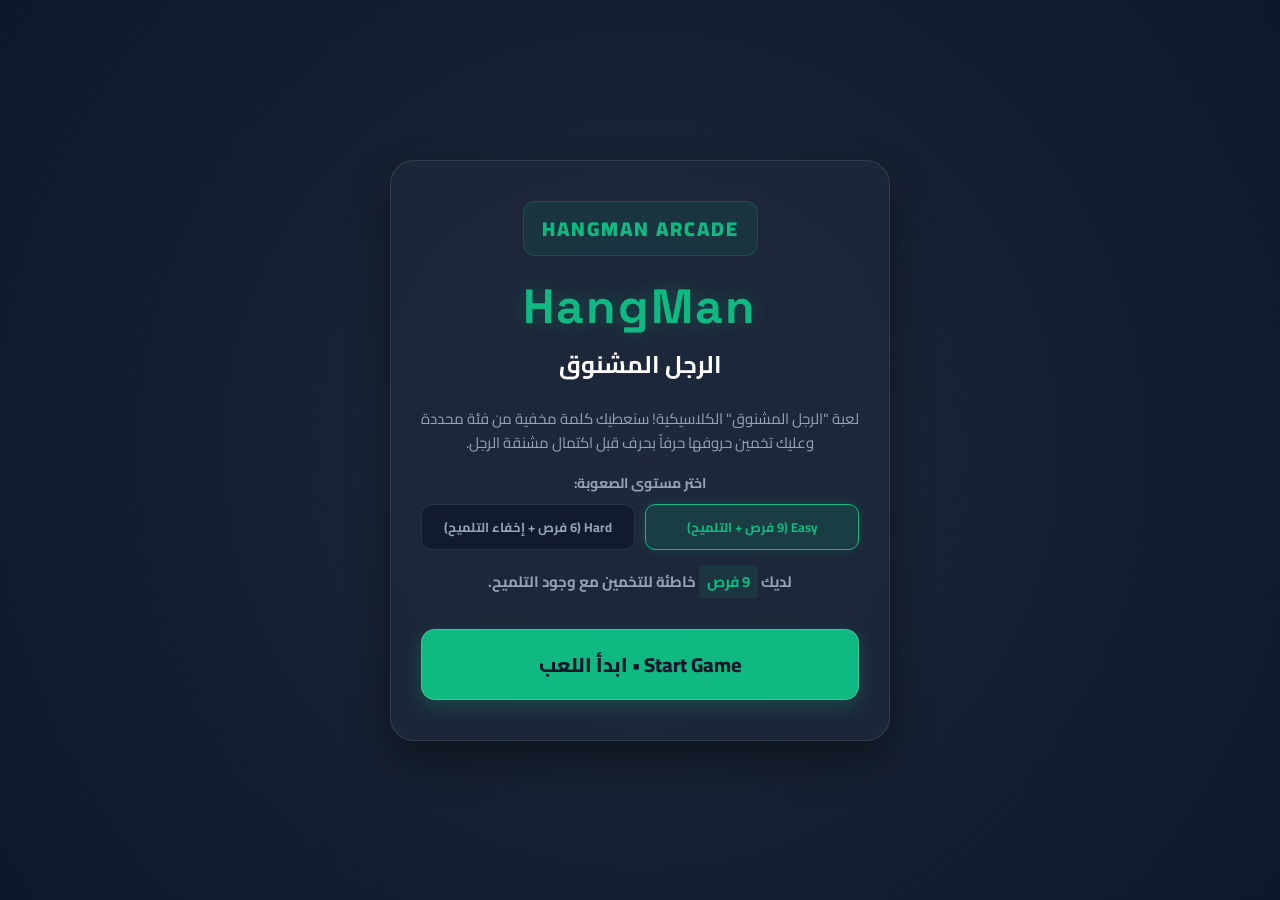
<file: index.html>
<!DOCTYPE html>
<html lang="ar">
<head>
  <meta charset="UTF-8">
  <meta http-equiv="X-UA-Compatible" content="IE=edge">
  <meta name="viewport" content="width=device-width, initial-scale=1.0, maximum-scale=1.0, user-scalable=no">
  <link rel="stylesheet" href="style.css">
  <link rel="icon" type="image/svg+xml" href="data:image/svg+xml,<svg xmlns='http://www.w3.org/2000/svg' viewBox='0 0 100 100'><rect width='100' height='100' rx='20' fill='%230f172a'/><path d='M30 20 H70 M70 20 V35 M30 20 V80 M20 80 H80' stroke='%2310b981' stroke-width='8' stroke-linecap='round' stroke-linejoin='round' fill='none'/><circle cx='70' cy='45' r='8' stroke='%2310b981' stroke-width='5' fill='none'/></svg>">
  
  <!-- SEO Optimization Meta Tags -->
  <title>لعبة الرجل المشنوق الكلاسيكية | Hangman Arcade Game</title>
  <meta name="description" content="لعبة الرجل المشنوق الكلاسيكية باللغة الإنجليزية مع تلميحات ذكية ومؤثرات صوتية مميزة. العب Hangman Arcade مجاناً واختبر ذكاءك وحصيلتك اللغوية الآن!">
  <meta name="keywords" content="لعبة الرجل المشنوق, هانجمان, لعبة تخمين الكلمات, العاب ذكاء, hangman, hangman game, word guessing, play hangman online, free word games, english vocabulary game">
  <meta name="author" content="AbdalaGit">
  <meta name="robots" content="index, follow">
  <link rel="canonical" href="https://abdalagit.github.io/HangMan/ff.html">
  
  <!-- Open Graph / Facebook -->
  <meta property="og:type" content="website">
  <meta property="og:url" content="https://abdalagit.github.io/HangMan/ff.html">
  <meta property="og:title" content="لعبة الرجل المشنوق أركيد | Hangman Arcade Game">
  <meta property="og:description" content="لعبة الرجل المشنوق الكلاسيكية باللغة الإنجليزية مع تلميحات ذكية ومؤثرات صوتية مميزة. العب مجاناً واختبر ذكاءك وحصيلتك اللغوية الآن!">
  <meta property="og:image" content="https://abdalagit.github.io/HangMan/assets/game-preview.png">

  <!-- Twitter Card -->
  <meta property="twitter:card" content="summary_large_image">
  <meta property="twitter:url" content="https://abdalagit.github.io/HangMan/ff.html">
  <meta property="twitter:title" content="لعبة الرجل المشنوق أركيد | Hangman Arcade Game">
  <meta property="twitter:description" content="لعبة الرجل المشنوق الكلاسيكية باللغة الإنجليزية مع تلميحات ذكية ومؤثرات صوتية مميزة. العب مجاناً واختبر ذكاءك وحصيلتك اللغوية الآن!">
  <meta property="twitter:image" content="https://abdalagit.github.io/HangMan/assets/game-preview.png">

  <!-- Structured Data JSON-LD for Google Rich Snippets -->
  <script type="application/ld+json">
  {
    "@context": "https://schema.org",
    "@type": "WebApplication",
    "name": "Hangman Arcade",
    "alternateName": "لعبة الرجل المشنوق",
    "url": "https://abdalagit.github.io/HangMan/ff.html",
    "image": "https://abdalagit.github.io/HangMan/assets/game-preview.png",
    "description": "A highly responsive, modern Hangman game built with HTML, CSS, and pure vanilla JavaScript featuring an elegant emerald theme, real-time audio synthesizers, smart hints, and optimized layouts.",
    "applicationCategory": "GameApplication",
    "genre": "Word Game",
    "browserRequirements": "Requires HTML5, CSS3, JavaScript",
    "operatingSystem": "All"
  }
  </script>

  <link rel="preconnect" href="https://fonts.googleapis.com">
  <link rel="preconnect" href="https://fonts.gstatic.com" crossorigin>
  <link href="https://fonts.googleapis.com/css2?family=Cairo:wght@400;600;700;900&family=Space+Grotesk:wght@500;700&display=swap" rel="stylesheet">
</head>
<body>

  <!-- شاشة البداية والترحيب -->
  <div id="start" class="start">
    <div class="start-card">
      <div class="game-logo-text">HANGMAN ARCADE</div>
      <h1>HangMan</h1>
      <h2>الرجل المشنوق</h2>
      <p class="p-one" dir="rtl">لعبة "الرجل المشنوق" الكلاسيكية! سنعطيك كلمة مخفية من فئة محددة وعليك تخمين حروفها حرفاً بحرف قبل اكتمال مشنقة الرجل.</p>
      
      <div class="difficulty-selection" dir="rtl">
        <label class="diff-title">اختر مستوى الصعوبة:</label>
        <div class="diff-options">
          <button type="button" id="diff-easy-btn" class="diff-btn active" data-diff="easy">Easy (9 فرص + التلميح)</button>
          <button type="button" id="diff-hard-btn" class="diff-btn" data-diff="hard">Hard (6 فرص + إخفاء التلميح)</button>
        </div>
      </div>

      <p class="p-two" dir="rtl" id="start-lives-info">لديك <span id="start-lives-count">9 فرص</span> خاطئة للتخمين.</p>
      <button id="btn" class="btn">ابدأ اللعب • Start Game</button>
    </div>
  </div>

  <div class="container">
    <!-- شريط معلومات اللعبة الأعلى -->
    <div class="game-header">
      <div class="game-name">
        Hangman Arcade
      </div>

      <div class="header-controls">
        <div class="category">
          <span class="category-label">Category:</span>
          <span id="current-category-name" class="category-value">---</span>
        </div>

        <div class="category">
          <label for="difficulty-select" class="category-label">Difficulty:</label>
          <select id="difficulty-select" class="category-dropdown">
            <option value="easy">Easy (9 Lives)</option>
            <option value="hard">Hard (6 Lives)</option>
          </select>
        </div>

        <div class="header-stats">
          <div class="stat-badge score-badge" title="Total Score Points">
            <span class="stat-label">Score:</span> <span id="score-count">0</span>
          </div>
          <div class="stat-badge streak-badge" title="Current Win Streak">
            <span class="stat-label">Streak:</span> <span id="streak-count">0</span>
          </div>
          <div class="stat-badge wins-badge" title="Total Wins">
            <span class="stat-label">Wins:</span> <span id="wins-count">0</span>
          </div>
          <button id="sound-toggle-btn" class="sound-toggle-btn" title="Toggle Sound">
            <span id="sound-icon">Sound: ON</span>
          </button>
        </div>
      </div>
    </div>
    
    <!-- محتوى اللعب الرئيسي -->
    <div class="main-row">
      <!-- رسمة الرجل المشنوق الكلاسيكية -->
      <div class="hangman-container">
        <div class="hangman">
          <div class="draw">
            <div class="stand"></div>
            <div class="hang"></div>
            <div class="rope"></div>
            <div class="man">
              <div class="head">
                <div class="eys"></div>
                <div class="mouth"></div>
              </div>
              <div class="body"></div>
              <div class="hands"></div>
              <div class="legs"></div>
            </div>
          </div>
        </div>
        
        <!-- لوحة العداد الذكية لحساب عدد الحروف المتبقية والفرص -->
        <div class="game-metrics">
          <div class="metric-box">
            <div class="metric-title">Letters Count</div>
            <div class="metric-value" id="word-letters-count">0</div>
          </div>
          <div class="metric-box timer-metric" id="timer-box">
            <div class="metric-title">Time Left</div>
            <div class="metric-value" id="timer-value">60s</div>
          </div>
          <div class="metric-box warning">
            <div class="metric-title">Remaining Lives</div>
            <div class="metric-value" id="remaining-lives">9</div>
          </div>
        </div>
      </div>
      
      <!-- لوحة المفاتيح الافتراضية للحروف الإنجليزية -->
      <div class="letters-panel">
        <div class="letters-header">Click on a letter to guess:</div>
        <div class="letters"></div>
      </div>
    </div>

    <!-- منطقة عرض وتخمين الكلمة -->
    <div class="guess-section">
      <div class="section-title">Word to Guess:</div>
      <div class="word-guess"></div>
      <div class="hint-container">
        <div class="hint-box" id="hint-box-container">
          <span class="hint-label">Hint:</span>
          <span id="word-hint"></span>
        </div>
      </div>
    </div>

    <!-- الفوتر البسيط -->
    <footer class="game-footer">
      <div class="footer-content" dir="rtl">
        <span>لعبة الرجل المشنوق الكلاسيكية • Hangman Arcade</span>
        <span class="footer-divider">•</span>
        <span>جميع الحقوق محفوظة © 2026</span>
      </div>
    </footer>
  </div>

  <!-- ملفات الصوت المرجعية والاحتياطية المضحكة -->
  <audio id="success" src="https://assets.mixkit.co/active_storage/sfx/2018/2018-preview.mp3" preload="auto"></audio>
  <audio id="fail" src="https://assets.mixkit.co/active_storage/sfx/2578/2578-preview.mp3" preload="auto"></audio>
  <audio id="maniacal" src="Maniacal.mp3" preload="auto"></audio>
  <audio id="rr" src="rr.mp3" preload="auto"></audio>
  <audio id="click" src="https://assets.mixkit.co/active_storage/sfx/2568/2568-preview.mp3" preload="auto"></audio>

  <script src="script.js"></script>
</body>
</html>
</file>
<file: style.css>
/* 
  لعبة الرجل المشنوق - التنسيق العام والجماليات الحديثة
  مبني باستخدام CSS القياسي والمتجاوب بالكامل 
*/

* {
  box-sizing: border-box;
  margin: 0;
  padding: 0;
  font-family: 'Cairo', 'Segoe UI', Tahoma, Geneva, Verdana, sans-serif;
  text-transform: capitalize;
}

:root {
  --width-and-border: 4px;
  --primary-color: #10b981; /* زمردي */
  --primary-hover: #059669;
  --dark-bg: #0f172a;       /* كحلي غامق للغاية */
  --card-bg: #1e293b;       /* كحلي متوسط */
  --light-gray: #f1f5f9;
  --danger-color: #ef4444;  /* أحمر مرجاني */
  --text-main: #f8fafc;
  --text-muted: #94a3b8;
}

body {
  background-color: var(--dark-bg);
  color: var(--text-main);
  height: 100vh;
  height: 100dvh;
  display: flex;
  flex-direction: column;
  justify-content: center;
  align-items: center;
  overflow: hidden;
  padding: 10px;
}

/* شاشة الترحيب والبداية */
.start {
  position: fixed;
  width: 100vw;
  height: 100vh;
  left: 0;
  top: 0;
  display: flex;
  align-items: center;
  justify-content: center;
  background: radial-gradient(circle at center, #1e293b 0%, #0f172a 100%);
  z-index: 100000;
  transition: opacity 0.5s ease-out, visibility 0.5s ease-out;
}

.start-card {
  background-color: rgba(30, 41, 59, 0.8);
  border: 1px solid rgba(255, 255, 255, 0.1);
  backdrop-filter: blur(12px);
  padding: 40px 30px;
  border-radius: 24px;
  max-width: 500px;
  width: 90%;
  text-align: center;
  box-shadow: 0 20px 40px rgba(0, 0, 0, 0.4);
  animation: slideUp 0.6s cubic-bezier(0.16, 1, 0.3, 1) forwards;
}

.game-logo-text {
  font-size: 20px;
  font-weight: 900;
  letter-spacing: 2px;
  color: var(--primary-color);
  background-color: rgba(16, 185, 129, 0.1);
  padding: 8px 18px;
  border-radius: 12px;
  border: 1px solid rgba(16, 185, 129, 0.2);
  display: inline-block;
  margin-bottom: 20px;
}

.difficulty-selection {
  margin: 15px 0 20px 0;
  text-align: right;
}

.diff-title {
  display: block;
  font-size: 14px;
  font-weight: 700;
  color: var(--text-muted);
  margin-bottom: 8px;
  text-align: center;
}

.diff-options {
  display: flex;
  gap: 10px;
  justify-content: center;
}

.diff-btn {
  flex: 1;
  background-color: rgba(15, 23, 42, 0.7);
  border: 1px solid rgba(255, 255, 255, 0.1);
  color: var(--text-muted);
  font-family: 'Cairo', sans-serif;
  font-size: 13px;
  font-weight: 700;
  padding: 10px 14px;
  border-radius: 10px;
  cursor: pointer;
  transition: all 0.2s ease;
  outline: none;
}

.diff-btn:hover {
  border-color: var(--primary-color);
  color: #fff;
}

.diff-btn.active {
  background-color: rgba(16, 185, 129, 0.15);
  border-color: var(--primary-color);
  color: var(--primary-color);
  box-shadow: 0 0 12px rgba(16, 185, 129, 0.2);
}

.start h1 {
  color: var(--primary-color);
  font-size: 48px;
  font-weight: 900;
  font-family: 'Space Grotesk', 'Cairo', sans-serif;
  letter-spacing: 2px;
  margin-bottom: 5px;
  text-shadow: 0 0 20px rgba(16, 185, 129, 0.3);
}

.start h2 {
  color: #fff;
  font-size: 24px;
  font-weight: 700;
  margin-bottom: 20px;
}

.start p {
  color: var(--text-muted);
  font-size: 15px;
  line-height: 1.6;
}

.start .p-one {
  margin-bottom: 15px;
}

.start .p-two {
  margin-bottom: 35px;
  font-weight: bold;
}

.start .p-two span {
  color: var(--primary-color);
  background-color: rgba(16, 185, 129, 0.1);
  padding: 2px 8px;
  border-radius: 4px;
}

.start .btn {
  width: 100%;
  padding: 16px 30px;
  border: none;
  outline: none;
  border-radius: 14px;
  cursor: pointer;
  color: #0f172a;
  background-color: var(--primary-color);
  font-size: 20px;
  font-weight: 800;
  transition: all 0.25s ease;
  box-shadow: 0 6px 20px rgba(16, 185, 129, 0.25);
  border: 1px solid rgba(255, 255, 255, 0.2);
}

.start .btn:hover {
  background-color: #34d399;
  transform: translateY(-3px);
  box-shadow: 0 10px 25px rgba(16, 185, 129, 0.4);
}

.start .btn:active {
  transform: translateY(-1px);
  box-shadow: 0 4px 12px rgba(16, 185, 129, 0.2);
}

/* الحاوية الرئيسية للمحتوى - توسيع الصفحة بالكامل مع فراغ بسيط للجوانب */
.container {
  margin: 0 auto;
  width: calc(100% - 30px);
  max-width: 1400px;
  max-height: calc(100vh - 20px);
  max-height: calc(100dvh - 20px);
  background-color: var(--card-bg);
  border: 1px solid rgba(255, 255, 255, 0.05);
  padding: 20px 30px;
  border-radius: 24px;
  box-shadow: 0 15px 35px rgba(0, 0, 0, 0.3);
  display: flex;
  flex-direction: column;
  overflow: hidden;
}

/* شريط معلومات اللعبة */
.game-header {
  display: flex;
  align-items: center;
  justify-content: space-between;
  padding-bottom: 10px;
  border-bottom: 1px solid rgba(255, 255, 255, 0.08);
  margin-bottom: 12px;
  flex-shrink: 0;
  gap: 10px;
  flex-wrap: wrap;
}

.game-name {
  font-size: 22px;
  font-weight: 800;
  font-family: 'Space Grotesk', 'Cairo', sans-serif;
  color: #fff;
  display: flex;
  align-items: center;
  gap: 10px;
}

.logo-icon {
  font-size: 24px;
}

.header-controls {
  display: flex;
  align-items: center;
  gap: 15px;
  flex-wrap: wrap;
}

.category {
  display: flex;
  align-items: center;
  gap: 6px;
  font-size: 14px;
  font-weight: 600;
  color: var(--text-muted);
}

.category-label {
  font-size: 13px;
  color: var(--text-muted);
}

.category-value {
  background-color: rgba(16, 185, 129, 0.12);
  color: var(--primary-color);
  border: 1px solid rgba(16, 185, 129, 0.3);
  font-family: 'Space Grotesk', 'Cairo', sans-serif;
  font-weight: 700;
  font-size: 13px;
  padding: 4px 12px;
  border-radius: 8px;
  display: inline-block;
}

.category-dropdown {
  background-color: rgba(15, 23, 42, 0.8);
  color: var(--primary-color);
  border: 1px solid rgba(16, 185, 129, 0.3);
  font-family: 'Cairo', sans-serif;
  font-weight: 700;
  font-size: 13px;
  padding: 5px 12px;
  border-radius: 8px;
  outline: none;
  cursor: pointer;
  transition: all 0.2s ease;
}

.category-dropdown:hover, .category-dropdown:focus {
  border-color: var(--primary-color);
  box-shadow: 0 0 10px rgba(16, 185, 129, 0.2);
}

.category-dropdown option {
  background-color: #0f172a;
  color: #fff;
}

.header-stats {
  display: flex;
  align-items: center;
  gap: 8px;
}

.stat-badge {
  background-color: rgba(15, 23, 42, 0.7);
  border: 1px solid rgba(255, 255, 255, 0.08);
  padding: 4px 10px;
  border-radius: 8px;
  font-family: 'Space Grotesk', 'Cairo', sans-serif;
  font-weight: 700;
  font-size: 13px;
  color: #fff;
  display: flex;
  align-items: center;
  gap: 5px;
}

.streak-badge {
  border-color: rgba(245, 158, 11, 0.3);
  color: #fbbf24;
}

.wins-badge {
  border-color: rgba(16, 185, 129, 0.3);
  color: #34d399;
}

.stat-label {
  font-size: 11px;
  color: var(--text-muted);
  font-weight: 600;
}

.sound-toggle-btn {
  background-color: rgba(15, 23, 42, 0.8);
  border: 1px solid rgba(255, 255, 255, 0.1);
  color: #fff;
  padding: 5px 12px;
  height: 32px;
  border-radius: 8px;
  cursor: pointer;
  display: flex;
  align-items: center;
  justify-content: center;
  font-size: 12px;
  font-family: 'Space Grotesk', 'Cairo', sans-serif;
  font-weight: 700;
  transition: all 0.2s ease;
}

.sound-toggle-btn:hover {
  background-color: rgba(255, 255, 255, 0.1);
  border-color: var(--primary-color);
  transform: scale(1.05);
}

.sound-toggle-btn.muted {
  opacity: 0.6;
  border-color: var(--danger-color);
}

/* التخطيط العام للجسم الرئيسي للعبة */
.main-row {
  display: flex;
  gap: 20px;
  align-items: stretch;
  flex: 1;
  min-height: 0;
}

@media (max-width: 900px) {
  .main-row {
    flex-direction: column;
    gap: 12px;
    overflow-y: auto;
  }
}

/* لوحة رسمة هانج مان الكلاسيكية */
.hangman-container {
  flex: 5;
  display: flex;
  flex-direction: column;
  gap: 10px;
  min-height: 0;
}

.hangman {
  padding: 10px;
  height: 210px;
  background-color: #1e293b;
  border: 1px solid rgba(255, 255, 255, 0.05);
  border-radius: 16px;
  display: flex;
  justify-content: center;
  align-items: center;
  position: relative;
  overflow: hidden;
  box-shadow: inset 0 2px 8px rgba(0, 0, 0, 0.2);
}

/* لوحة البيانات والعدادات الذكية */
.game-metrics {
  display: flex;
  gap: 10px;
}

.metric-box {
  flex: 1;
  background-color: rgba(15, 23, 42, 0.6);
  border: 1px solid rgba(255, 255, 255, 0.05);
  padding: 8px 12px;
  border-radius: 12px;
  text-align: center;
}

.metric-title {
  font-size: 11px;
  color: var(--text-muted);
  font-weight: bold;
  margin-bottom: 2px;
}

.metric-value {
  font-size: 20px;
  font-weight: 900;
  color: var(--primary-color);
  font-family: 'Space Grotesk', 'Cairo', sans-serif;
}

.metric-box.warning .metric-value {
  color: #f59e0b;
}

/* رسم المشنقة بالـ CSS الصرف */
.draw {
  position: relative;
  width: 180px;
  height: 290px;
  border-bottom: 6px solid #475569;
  display: none; /* wrong-1 */
  transform: scale(0.65) translate(-10px, -20px);
  transform-origin: center center;
}

.stand:before {
  content: "";
  position: absolute;
  width: 6px;
  height: 100%;
  background-color: #475569;
  left: 40px;
  display: none; /* wrong-2 */
}

.hang::before {
  content: "";
  position: absolute;
  width: 110px;
  height: 6px;
  background-color: #475569;
  left: 40px;
  top: 15px;
  display: none; /* wrong-3 */
}

.hang::after {
  content: "";
  position: absolute;
  height: 45px;
  width: 4px;
  background-color: #475569;
  left: 146px;
  top: 15px;
  display: none; /* wrong-4 */
}

.rope:before {
  content: "";
  position: absolute;
  width: 60px;
  height: 60px;
  border-radius: 50%;
  background-color: transparent;
  border: 3px dashed #d97706;
  left: 118px;
  top: 55px;
  display: none; /* wrong-5 */
  animation: ropeSwing 3s ease-in-out infinite;
  transform-origin: top center;
}

.head {
  display: none; /* wrong-6 */
}

.head:before {
  content: "";
  position: absolute;
  width: 36px;
  height: 36px;
  border-radius: 50%;
  background-color: #334155;
  border: 4px solid var(--primary-color);
  left: 130px;
  top: 70px;
  box-shadow: 0 0 10px rgba(16, 185, 129, 0.2);
}

.eys:before {
  content: "";
  position: absolute;
  border-radius: 50%;
  width: 4px;
  height: 4px;
  background-color: var(--primary-color);
  left: 141px;
  top: 83px;
}

.eys:after {
  content: "";
  position: absolute;
  border-radius: 50%;
  width: 4px;
  height: 4px;
  background-color: var(--primary-color);
  left: 151px;
  top: 83px;
}

.mouth:after {
  content: "";
  position: absolute;
  width: 10px;
  height: 4px;
  background-color: var(--primary-color);
  left: 143px;
  top: 93px;
  border-radius: 2px;
}

.body:before {
  content: "";
  position: absolute;
  width: 4px;
  height: 90px;
  background-color: var(--primary-color);
  left: 148px;
  top: 106px;
  display: none; /* wrong-7 */
}

.hands {
  display: none; /* wrong-8 */
}

.hands:before {
  content: "";
  position: absolute;
  width: 4px;
  height: 50px;
  background-color: var(--primary-color);
  left: 128px;
  top: 112px;
  border-radius: 4px;
  transform: rotate(45deg);
  transform-origin: top center;
}

.hands:after {
  content: "";
  position: absolute;
  width: 4px;
  height: 50px;
  background-color: var(--primary-color);
  left: 168px;
  top: 112px;
  border-radius: 4px;
  transform: rotate(-45deg);
  transform-origin: top center;
}

.legs {
  display: none; /* wrong-9 */
}

.legs:before {
  content: "";
  position: absolute;
  width: 4px;
  height: 55px;
  background-color: var(--primary-color);
  left: 148px;
  top: 194px;
  border-radius: 4px;
  transform: rotate(30deg);
  transform-origin: top center;
}

.legs:after {
  content: "";
  position: absolute;
  width: 4px;
  height: 55px;
  background-color: var(--primary-color);
  left: 148px;
  top: 194px;
  border-radius: 4px;
  transform: rotate(-30deg);
  transform-origin: top center;
}

/* إظهار العناصر مع تطور الأخطاء */
.hangman.wrong-1 .draw { display: block; }
.hangman.wrong-2 .stand:before { display: block; }
.hangman.wrong-3 .hang::before { display: block; }
.hangman.wrong-4 .hang::after { display: block; }
.hangman.wrong-5 .rope:before { display: block; }
.hangman.wrong-6 .head { display: block; }
.hangman.wrong-7 .body:before { display: block; }
.hangman.wrong-8 .hands { display: block; }
.hangman.wrong-9 .legs { display: block; }

/* لوحة الحروف الافتراضية */
.letters-panel {
  flex: 7;
  background-color: rgba(15, 23, 42, 0.4);
  border: 1px solid rgba(255, 255, 255, 0.05);
  border-radius: 16px;
  padding: 12px 15px;
  display: flex;
  flex-direction: column;
  justify-content: center;
}

.letters-header {
  font-size: 13px;
  font-weight: 700;
  color: var(--text-muted);
  margin-bottom: 8px;
  text-align: right;
}

.letters {
  display: flex;
  flex-wrap: wrap;
  gap: 6px;
  justify-content: center;
}

.letters .box-character {
  line-height: 32px;
  text-transform: uppercase;
  width: 34px;
  height: 34px;
  display: inline-block;
  background-color: var(--card-bg);
  border: 1px solid rgba(255, 255, 255, 0.1);
  color: #fff;
  font-weight: 800;
  font-size: 15px;
  text-align: center;
  border-radius: 8px;
  cursor: pointer;
  transition: all 0.2s cubic-bezier(0.4, 0, 0.2, 1);
  user-select: none;
  box-shadow: 0 2px 4px rgba(0,0,0,0.1);
}

.letters .box-character:hover {
  background-color: var(--primary-color);
  color: #0f172a;
  border-color: var(--primary-color);
  transform: translateY(-2px);
  box-shadow: 0 4px 10px rgba(16, 185, 129, 0.3);
}

.letters .box-character:active {
  transform: translateY(-0.5px);
}

.letters.finished {
  pointer-events: none;
}

.letters .box-character.clicked {
  background-color: #0f172a;
  border-color: rgba(255, 255, 255, 0.05);
  color: var(--text-muted);
  opacity: 0.2;
  pointer-events: none;
  transform: scale(0.9) rotate(5deg);
  box-shadow: none;
}

/* قسم تخمين الكلمة */
.guess-section {
  margin-top: 10px;
  background-color: rgba(15, 23, 42, 0.3);
  border: 1px dashed rgba(255, 255, 255, 0.1);
  padding: 10px 15px;
  border-radius: 16px;
  text-align: center;
  flex-shrink: 0;
}

.section-title {
  font-size: 11px;
  color: var(--text-muted);
  font-weight: bold;
  margin-bottom: 5px;
  text-align: right;
}

.word-guess {
  display: flex;
  justify-content: center;
  flex-wrap: wrap;
  gap: 6px;
  min-height: 48px;
  align-items: center;
}

.word-guess span {
  text-align: center;
  color: var(--primary-color);
  font-size: 18px;
  text-transform: uppercase;
  font-weight: 900;
  height: 38px;
  width: 30px;
  line-height: 35px;
  border-bottom: 3px solid var(--primary-color);
  background-color: var(--card-bg);
  border-radius: 8px 8px 2px 2px;
  transition: all 0.3s ease;
  box-shadow: 0 2px 5px rgba(0, 0, 0, 0.15);
}

.word-guess span.revealed {
  animation: bounceIn 0.4s cubic-bezier(0.175, 0.885, 0.32, 1.275) forwards;
}

.word-guess span.with-space {
  border-bottom: none;
  background: none;
  position: relative;
  width: 18px;
  box-shadow: none;
}

.word-guess span.with-space::before {
  content: "";
  position: absolute;
  width: 10px;
  height: 3px;
  top: 50%;
  left: 50%;
  background-color: var(--text-muted);
  transform: translate(-50%, -50%);
  border-radius: 1.5px;
}

/* تنسيق الهينت والـ Hint Container */
.hint-container {
  margin-top: 8px;
  display: flex;
  align-items: center;
  justify-content: center;
  gap: 10px;
  flex-wrap: wrap;
}

.hint-box {
  padding: 6px 15px;
  background-color: rgba(255, 255, 255, 0.02);
  border: 1px solid rgba(255, 255, 255, 0.05);
  border-radius: 10px;
  display: inline-block;
  max-width: 95%;
}

.reveal-letter-btn {
  background-color: rgba(245, 158, 11, 0.15);
  border: 1px solid rgba(245, 158, 11, 0.3);
  color: #fbbf24;
  font-family: 'Cairo', sans-serif;
  font-weight: 700;
  font-size: 12px;
  padding: 6px 14px;
  border-radius: 10px;
  cursor: pointer;
  transition: all 0.2s ease;
  outline: none;
}

.reveal-letter-btn:hover {
  background-color: rgba(245, 158, 11, 0.3);
  border-color: #fbbf24;
  transform: translateY(-2px);
  box-shadow: 0 4px 12px rgba(245, 158, 11, 0.2);
}

.reveal-letter-btn:disabled {
  opacity: 0.4;
  cursor: not-allowed;
  transform: none;
  box-shadow: none;
}

/* Confetti Particle Styling */
.confetti-particle {
  position: fixed;
  z-index: 100001;
  pointer-events: none;
  border-radius: 3px;
  animation: confettiFall 2.5s ease-out forwards;
}

@keyframes confettiFall {
  0% {
    opacity: 1;
    transform: translateY(0) rotate(0deg);
  }
  100% {
    opacity: 0;
    transform: translateY(100vh) rotate(720deg);
  }
}

.hint-label {
  color: var(--primary-color);
  font-weight: bold;
  margin-right: 5px;
  font-size: 13px;
}

#word-hint {
  color: #cbd5e1;
  font-weight: 500;
  font-size: 13px;
}

/* تراكيب النوافذ المنبثقة للفوز والخسارة */
.WordCorrect {
  position: fixed;
  width: 450px;
  max-width: 90%;
  background-color: var(--card-bg);
  color: #fff;
  border-radius: 24px;
  padding: 40px 30px;
  text-align: center;
  left: 50%;
  top: 50%;
  transform: translate(-50%, -50%) scale(0.9);
  box-shadow: 0 25px 60px rgba(0, 0, 0, 0.6);
  border: 1px solid rgba(255, 255, 255, 0.1);
  z-index: 100001;
  display: flex;
  flex-direction: column;
  align-items: center;
  justify-content: center;
  animation: popIn 0.4s cubic-bezier(0.16, 1, 0.3, 1) forwards;
}

/* تمايز الألوان في بوب الفوز والخسارة */
.WordCorrect.win {
  border-color: rgba(16, 185, 129, 0.3);
  box-shadow: 0 25px 60px rgba(16, 185, 129, 0.15);
}

.WordCorrect.lose {
  border-color: rgba(239, 68, 68, 0.3);
  box-shadow: 0 25px 60px rgba(239, 68, 68, 0.15);
}

.modal-icon {
  font-size: 70px;
  margin-bottom: 20px;
}

.modal-title {
  font-size: 32px;
  font-weight: 900;
  margin-bottom: 10px;
}

.WordCorrect.win .modal-title {
  color: var(--primary-color);
}

.WordCorrect.lose .modal-title {
  color: var(--danger-color);
}

.modal-desc {
  color: var(--text-muted);
  font-size: 15px;
  line-height: 1.6;
  margin-bottom: 25px;
}

.modal-word-display {
  background-color: var(--dark-bg);
  border: 1px solid rgba(255, 255, 255, 0.05);
  padding: 15px;
  border-radius: 14px;
  width: 100%;
  margin-bottom: 30px;
}

.modal-word-title {
  font-size: 11px;
  text-transform: uppercase;
  color: var(--text-muted);
  font-weight: bold;
  margin-bottom: 5px;
}

.modal-word-value {
  font-size: 24px;
  font-weight: 900;
  color: #fff;
  letter-spacing: 2px;
  font-family: 'Space Grotesk', 'Cairo', sans-serif;
}

.restart {
  width: 100%;
  border: none;
  outline: none;
  padding: 16px 30px;
  background-color: var(--primary-color);
  color: #0f172a;
  font-weight: 850;
  font-size: 18px;
  cursor: pointer;
  border-radius: 14px;
  transition: all 0.25s ease;
  box-shadow: 0 8px 20px rgba(16, 185, 129, 0.2);
}

.restart:hover {
  background-color: #34d399;
  transform: translateY(-2px);
  box-shadow: 0 12px 25px rgba(16, 185, 129, 0.35);
}

.WordCorrect.lose .restart {
  background-color: var(--danger-color);
  color: #fff;
  box-shadow: 0 8px 20px rgba(239, 68, 68, 0.2);
}

.WordCorrect.lose .restart:hover {
  background-color: #f87171;
  box-shadow: 0 12px 25px rgba(239, 68, 68, 0.35);
}

/* خلفية النوافذ المعتمة */
.modal-overlay {
  position: fixed;
  inset: 0;
  background-color: rgba(15, 23, 42, 0.85);
  backdrop-filter: blur(8px);
  z-index: 100000;
  animation: fadeIn 0.3s ease-out forwards;
}

/* الحركات والأنيميشن */
@keyframes slideUp {
  from {
    opacity: 0;
    transform: translateY(30px);
  }
  to {
    opacity: 1;
    transform: translateY(0);
  }
}

@keyframes popIn {
  from {
    opacity: 0;
    transform: translate(-50%, -50%) scale(0.85);
  }
  to {
    opacity: 1;
    transform: translate(-50%, -50%) scale(1);
  }
}

@keyframes fadeIn {
  from { opacity: 0; }
  to { opacity: 1; }
}

@keyframes float {
  0% { transform: translateY(0px); }
  50% { transform: translateY(-10px); }
  100% { transform: translateY(0px); }
}

@keyframes ropeSwing {
  0% { transform: rotate(0deg); }
  50% { transform: rotate(3deg); }
  100% { transform: rotate(0deg); }
}

@keyframes bounceIn {
  0% {
    transform: scale(0.6);
    opacity: 0.5;
  }
  100% {
    transform: scale(1);
    opacity: 1;
  }
}

/* تحسين التجاوب للهواتف والشاشات الصغيرة */
@media (max-width: 768px) {
  body {
    padding: 5px;
  }
  .container {
    padding: 10px 15px;
    gap: 8px;
    border-radius: 16px;
  }
  .game-header {
    margin-bottom: 6px;
    padding-bottom: 6px;
  }
  .game-name {
    font-size: 16px;
  }
  .category {
    font-size: 13px;
  }
  .category .category-name {
    padding: 2px 6px;
    font-size: 11px;
  }
  .hangman {
    height: 150px;
    border-radius: 12px;
  }
  .draw {
    transform: scale(0.48) translate(-15px, -30px);
  }
  .metric-box {
    padding: 4px 8px;
    border-radius: 8px;
  }
  .metric-title {
    font-size: 10px;
  }
  .metric-value {
    font-size: 16px;
  }
  .letters-panel {
    padding: 8px;
    border-radius: 12px;
  }
  .letters-header {
    font-size: 11px;
    margin-bottom: 4px;
  }
  .letters {
    gap: 4px;
  }
  .letters .box-character {
    width: 28px;
    height: 28px;
    line-height: 26px;
    font-size: 13px;
    border-radius: 6px;
  }
  .guess-section {
    padding: 8px 10px;
    border-radius: 12px;
  }
  .section-title {
    font-size: 10px;
  }
  .word-guess {
    min-height: 36px;
    gap: 4px;
  }
  .word-guess span {
    width: 22px;
    height: 30px;
    line-height: 27px;
    font-size: 14px;
    border-bottom: 2px solid var(--primary-color);
  }
  .word-guess span.with-space {
    width: 10px;
  }
  .hint-box {
    margin-top: 4px;
    padding: 4px 8px;
    border-radius: 6px;
  }
  .hint-label, #word-hint {
    font-size: 11px;
  }
  .WordCorrect {
    padding: 20px 15px;
  }
  .modal-icon {
    font-size: 45px;
    margin-bottom: 10px;
  }
  .modal-title {
    font-size: 22px;
  }
  .modal-desc {
    font-size: 13px;
    margin-bottom: 15px;
  }
  .modal-word-display {
    padding: 8px;
    margin-bottom: 15px;
  }
  .modal-word-value {
    font-size: 18px;
  }
  .restart {
    padding: 10px 15px;
    font-size: 15px;
  }
}

/* للشاشات والبيئات ذات الارتفاع الضئيل جداً */
@media (max-height: 560px) {
  .hangman {
    height: 120px;
  }
  .draw {
    transform: scale(0.38) translate(-20px, -45px);
  }
  .letters .box-character {
    width: 26px;
    height: 26px;
    line-height: 24px;
    font-size: 12px;
  }
  .word-guess span {
    width: 20px;
    height: 26px;
    line-height: 23px;
    font-size: 13px;
  }
}

/* ========================================== */
/* الفوتر البسيط (Simple Game Footer) */
/* ========================================== */
.game-footer {
  margin-top: 12px;
  padding-top: 12px;
  border-top: 1px solid rgba(255, 255, 255, 0.06);
  text-align: center;
  flex-shrink: 0;
}

.footer-content {
  display: flex;
  align-items: center;
  justify-content: center;
  gap: 12px;
  font-size: 13px;
  color: var(--text-muted);
  font-family: 'Cairo', 'Space Grotesk', sans-serif;
  font-weight: 600;
}

.footer-divider {
  color: var(--primary-color);
  opacity: 0.7;
  font-weight: 800;
}

@media (max-width: 768px) {
  .container {
    width: calc(100% - 16px);
    padding: 12px 14px;
    border-radius: 16px;
  }
  .footer-content {
    font-size: 11px;
    gap: 8px;
    flex-wrap: wrap;
  }
}
</file>
